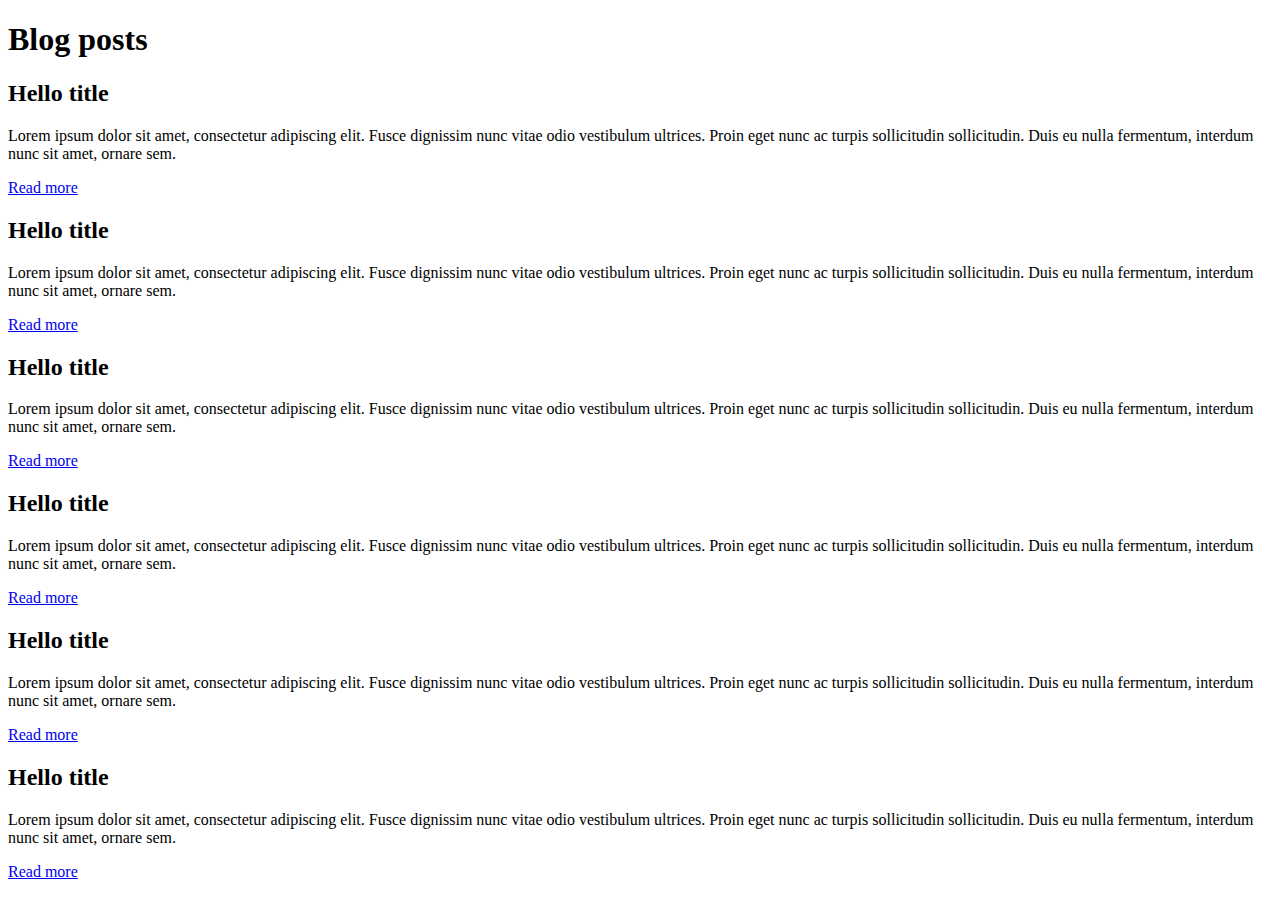
<file: finaali/Speedtest/1/index.html>
<!DOCTYPE html>
<html lang="en">
  <head>
    <meta charset="UTF-8" />
    <meta http-equiv="X-UA-Compatible" content="IE=edge" />
    <meta name="viewport" content="width=device-width, initial-scale=1.0" />
    <title>task 1</title>
  </head>
  <body>
    <h1>Blog posts</h1>
    <div class="boxes">
      <div class="box">
        <h2>Hello title</h2>
        <p>
          Lorem ipsum dolor sit amet, consectetur adipiscing elit. Fusce
          dignissim nunc vitae odio vestibulum ultrices. Proin eget nunc ac
          turpis sollicitudin sollicitudin. Duis eu nulla fermentum, interdum
          nunc sit amet, ornare sem.
        </p>
        <a href="#">Read more</a>
      </div>
      <div class="box">
        <h2>Hello title</h2>
        <p>
          Lorem ipsum dolor sit amet, consectetur adipiscing elit. Fusce
          dignissim nunc vitae odio vestibulum ultrices. Proin eget nunc ac
          turpis sollicitudin sollicitudin. Duis eu nulla fermentum, interdum
          nunc sit amet, ornare sem.
        </p>
        <a href="#">Read more</a>
      </div>
      <div class="box">
        <h2>Hello title</h2>
        <p>
          Lorem ipsum dolor sit amet, consectetur adipiscing elit. Fusce
          dignissim nunc vitae odio vestibulum ultrices. Proin eget nunc ac
          turpis sollicitudin sollicitudin. Duis eu nulla fermentum, interdum
          nunc sit amet, ornare sem.
        </p>
        <a href="#">Read more</a>
      </div>
      <div class="box">
        <h2>Hello title</h2>
        <p>
          Lorem ipsum dolor sit amet, consectetur adipiscing elit. Fusce
          dignissim nunc vitae odio vestibulum ultrices. Proin eget nunc ac
          turpis sollicitudin sollicitudin. Duis eu nulla fermentum, interdum
          nunc sit amet, ornare sem.
        </p>
        <a href="#">Read more</a>
      </div>
      <div class="box">
        <h2>Hello title</h2>
        <p>
          Lorem ipsum dolor sit amet, consectetur adipiscing elit. Fusce
          dignissim nunc vitae odio vestibulum ultrices. Proin eget nunc ac
          turpis sollicitudin sollicitudin. Duis eu nulla fermentum, interdum
          nunc sit amet, ornare sem.
        </p>
        <a href="#">Read more</a>
      </div>
      <div class="box">
        <h2>Hello title</h2>
        <p>
          Lorem ipsum dolor sit amet, consectetur adipiscing elit. Fusce
          dignissim nunc vitae odio vestibulum ultrices. Proin eget nunc ac
          turpis sollicitudin sollicitudin. Duis eu nulla fermentum, interdum
          nunc sit amet, ornare sem.
        </p>
        <a href="#">Read more</a>
      </div>
    </div>
  </body>
</html>
</file>
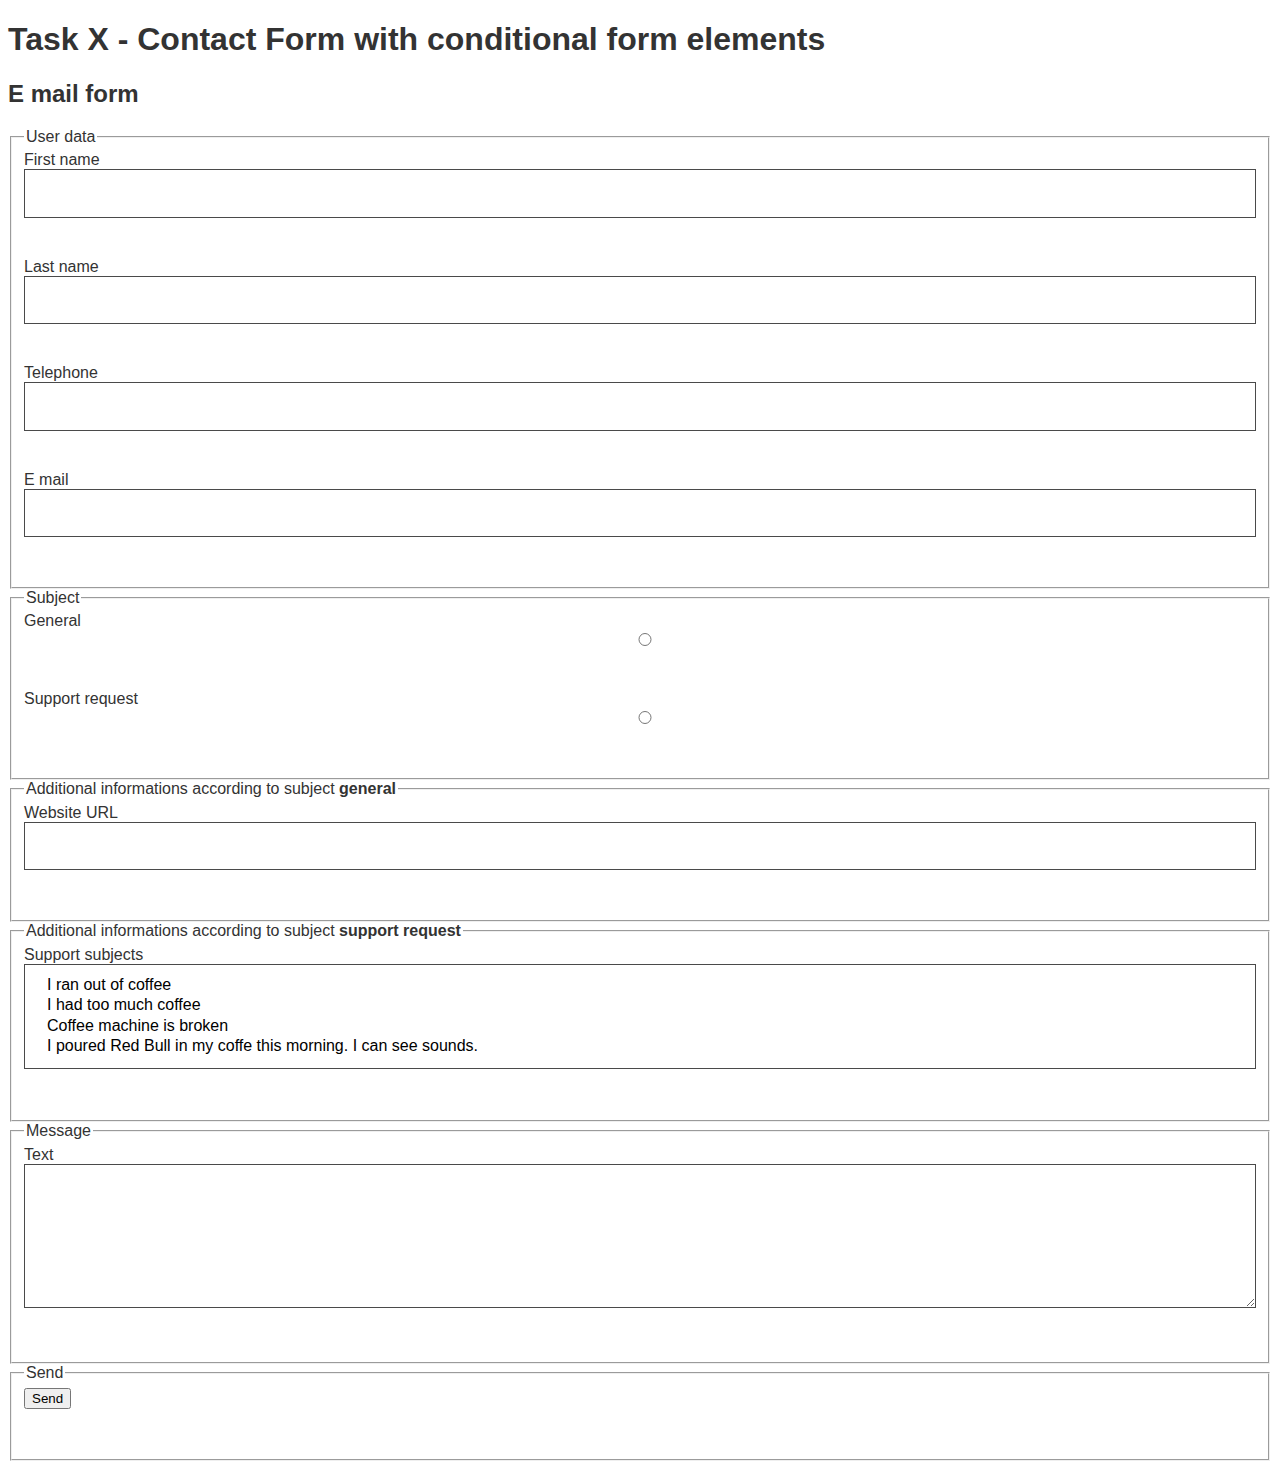
<file: finaali/Speedtest/2/index.html>
<!DOCTYPE html>
<html lang="en">
  <head>
    <meta charset="utf-8" />
    <title>task 2</title>
    <meta name="viewport" content="width=device-width, initial-scale=1" />
    <link href="style.css" rel="stylesheet" />
  </head>

  <body>
    <h1>Task X - Contact Form with conditional form elements</h1>

    <form enctype="multipart/form-data" name="field" class="form" method="post">
      <section class="form__section">
        <h2 class="form__heading">E mail form</h2>

        <fieldset class="form__fieldset">
          <legend class="form__legend">User data</legend>
          <div class="form__fieldwrap form__fieldwrap--input">
            <label for="field_firstname" class="form__label">First name</label>
            <input
              class="form__input"
              id="field_firstname"
              type="text"
              name="firstname"
            />
          </div>
          <div class="form__fieldwrap form__fieldwrap--input">
            <label for="field_lastname" class="form__label">Last name</label>
            <input
              required
              class="form__input"
              id="field_lastname"
              type="text"
              name="lastname"
            />
          </div>
          <div class="form__fieldwrap form__fieldwrap--input">
            <label for="field_telephone" class="form__label">Telephone</label>
            <input
              pattern="^(\+\d{1,4}|0+\d{1,5}|\(\d{1,5})[\d\s\/\(\)-]*\d+$"
              class="form__input"
              id="field_telephone"
              type="tel"
              name="telephone"
            />
          </div>
          <div class="form__fieldwrap form__fieldwrap--input">
            <label for="field_e_mail" class="form__label">E mail</label>
            <input
              required="required"
              pattern="[a-z0-9._%+-]+@[a-z0-9.-]+\.[a-z]{2,15}$"
              class="form__input"
              id="field_e_mail"
              type="email"
              name="e_mail"
            />
          </div>
        </fieldset>

        <fieldset class="form__fieldset">
          <legend class="form__legend">Subject</legend>
          <div class="form__fieldwrap form__fieldwrap--radio">
            <label for="field_general" class="form__label">General</label>
            <input
              class="form__input"
              id="field_general"
              type="radio"
              name="subject"
              value="General"
            />
          </div>
          <div class="form__fieldwrap form__fieldwrap--radio">
            <label for="field_support_request" class="form__label"
              >Support request</label
            >
            <input
              required
              class="form__input"
              id="field_support_request"
              type="radio"
              name="subject"
              value="Support request"
            />
          </div>
        </fieldset>

        <fieldset class="form__fieldset">
          <legend class="form__legend">
            Additional informations according to subject
            <strong>general</strong>
          </legend>
          <div class="form__fieldwrap form__fieldwrap--input">
            <label for="field_website" class="form__label">Website URL</label>
            <input
              required
              class="form__input"
              id="field_website"
              type="url"
              name="lastname"
            />
          </div>
        </fieldset>

        <fieldset class="form__fieldset">
          <legend class="form__legend">
            Additional informations according to subject
            <strong>support request</strong>
          </legend>
          <div class="form__fieldwrap form__fieldwrap--multiselect">
            <label for="field_support_subject" class="form__label"
              >Support subjects</label
            >
            <select
              class="form__input form__input--multiselect"
              id="field_support_subject"
              multiple="multiple"
              name="support_subject"
            >
              <option value="nocoffee">I ran out of coffee</option>
              <option value="toomuchcoffee">I had too much coffee</option>
              <option value="brokencoffeemachine">
                Coffee machine is broken
              </option>
              <option value="cofferedbull">
                I poured Red Bull in my coffe this morning. I can see sounds.
              </option>
            </select>
          </div>
        </fieldset>

        <fieldset class="form__fieldset">
          <legend class="form__legend visuallyhidden">Message</legend>
          <div class="form__fieldwrap form__fieldwrap--textarea">
            <label for="field_message" class="form__label">Text</label>
            <textarea
              required
              rows="5"
              cols="20"
              class="form__input form__input--textarea"
              id="field_message"
              name="text"
            ></textarea>
          </div>
        </fieldset>

        <fieldset class="form__fieldset">
          <legend class="form__legend">Send</legend>
          <div class="form__fieldwrap form__fieldwrap--submit">
            <button class="button button--submit" type="submit" name="submit">
              Send
            </button>
          </div>
        </fieldset>
      </section>
    </form>
  </body>
</html>
</file>
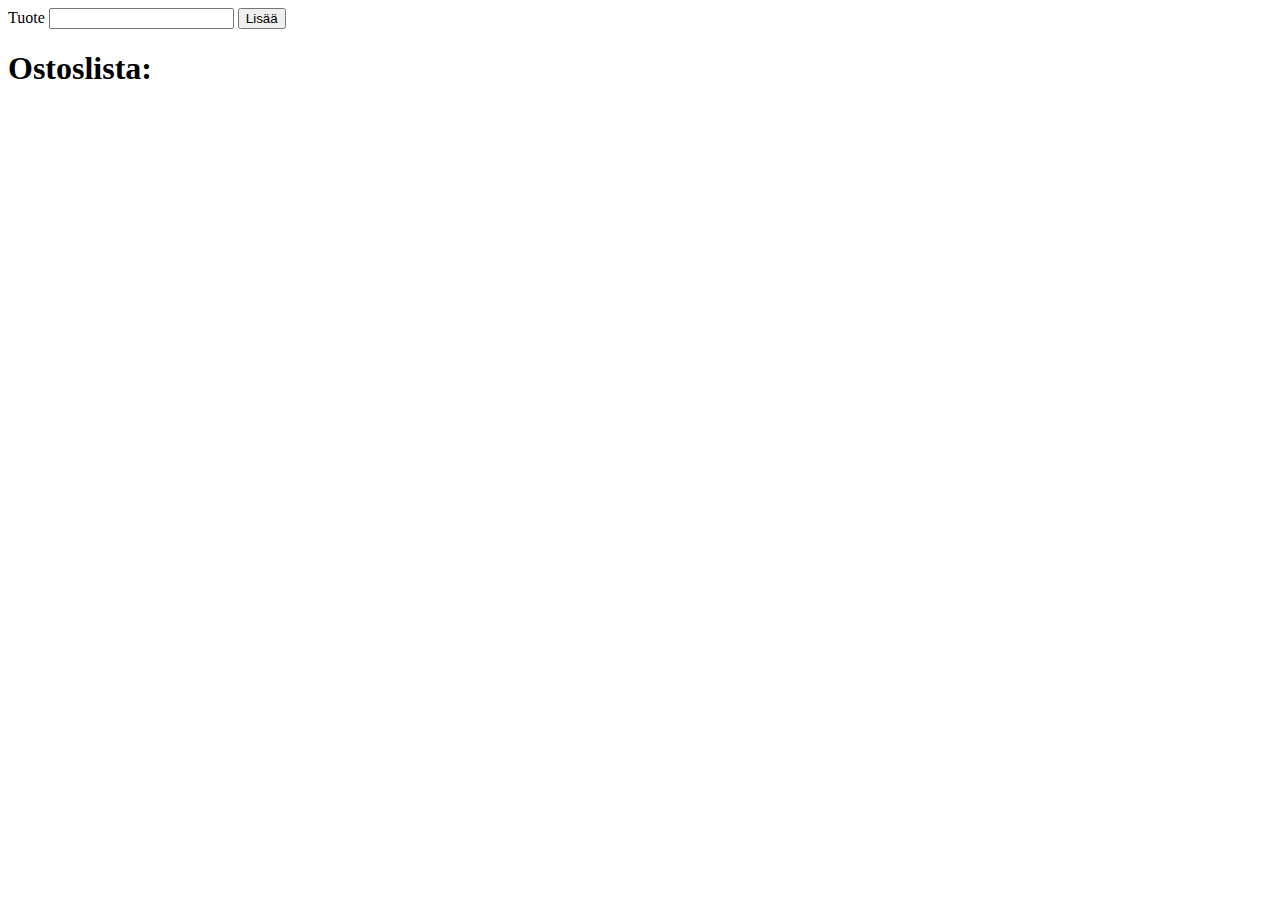
<file: finaali/Speedtest/6/index.html>
<!DOCTYPE html>
<html lang="en">
  <head>
    <meta charset="UTF-8" />
    <meta http-equiv="X-UA-Compatible" content="IE=edge" />
    <meta name="viewport" content="width=device-width, initial-scale=1.0" />
    <title>task 6</title>
  </head>
  <body>
    <label for="item">Tuote</label>
    <input type="text" id="item" />
    <input type="submit" value="Lisää" />

    <h1>Ostoslista:</h1>
    <script src="script.js"></script>
  </body>
</html>
</file>
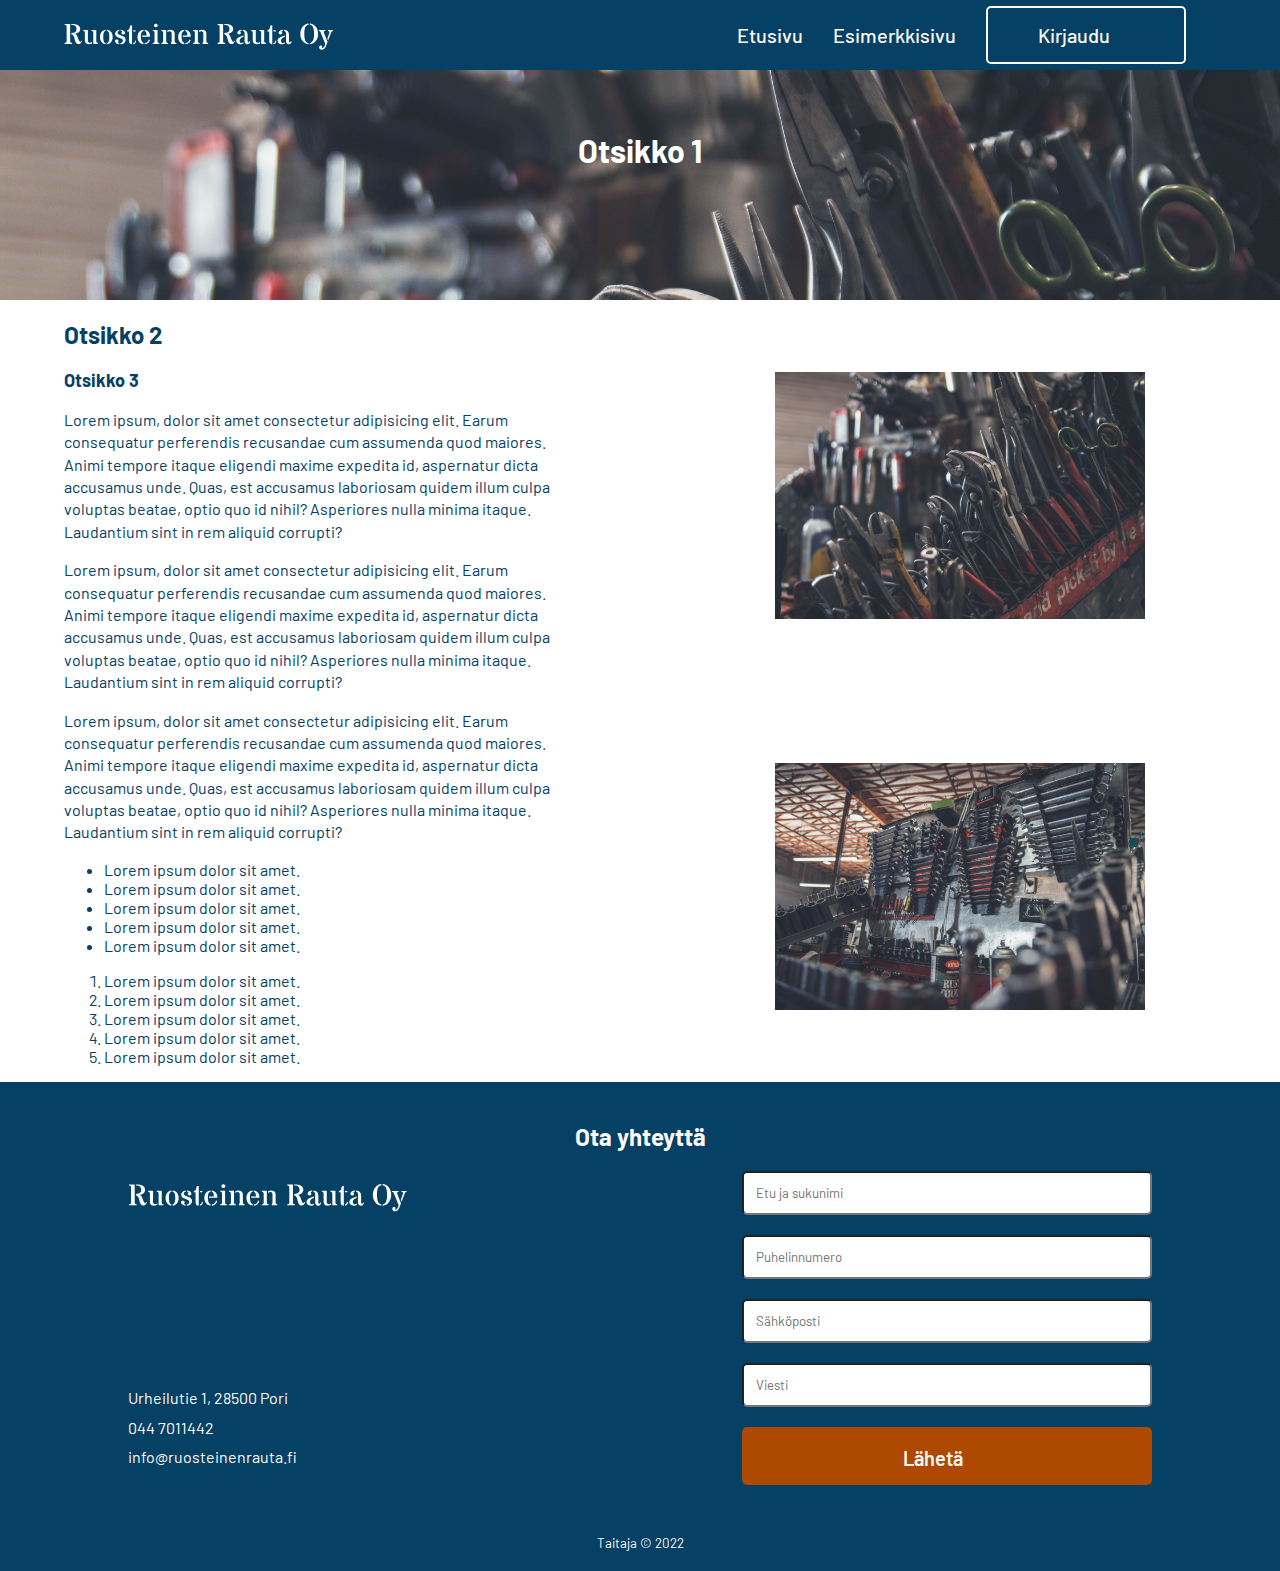
<file: semifinaali/semifinaali/template.html>
<!DOCTYPE html>
<html lang="fi">
  <head>
    <link rel="preconnect" href="https://fonts.googleapis.com" />
    <link rel="preconnect" href="https://fonts.gstatic.com" crossorigin />
    <link
      href="https://fonts.googleapis.com/css2?family=Barlow:ital,wght@0,100;0,200;0,300;0,400;0,500;0,600;0,700;0,800;0,900;1,100;1,200;1,300;1,400;1,500;1,600;1,700;1,800;1,900&display=swap"
      rel="stylesheet"
    />
    <link
      href="https://fonts.googleapis.com/icon?family=Material+Icons"
      rel="stylesheet"
    />
    <link rel="stylesheet" type="text/css" href="style/main.css" />
    <link rel="stylesheet" type="text/css" href="style/header.css" />
    <link rel="stylesheet" type="text/css" href="style/hero.css" />
    <link rel="stylesheet" type="text/css" href="style/footer.css" />
    <link rel="stylesheet" type="text/css" href="style/sections.css" />
    <link rel="stylesheet" type="text/css" href="style/services.css" />
    <link rel="stylesheet" type="text/css" href="style/references.css" />
    <link rel="stylesheet" type="text/css" href="style/login.css" />
    <link rel="stylesheet" type="text/css" href="style/template.css" />

    <meta name="viewport" content="width=device-width, initial-scale=1.0" />

    <title>Ruosteinen Rauta</title>
  </head>
  <body>
    <header>
      <div class="inner-header">
        <div class="logo-container">
          <img src="assets/img/logo/logo-light.svg" alt="logo" />
        </div>
        <input class="checkbox" type="checkbox" />
        <div class="hamburger-lines">
          <span class="line line1"></span>
          <span class="line line2"></span>
          <span class="line line3"></span>
        </div>
        <nav>
          <a href="index.html">Etusivu</a>
          <a href="template.html">Esimerkkisivu</a>
          <a href="#" class="button button--header"
            >Kirjaudu <span class="material-icons md-24">navigate_next</span></a
          >
        </nav>
      </div>
    </header>
    <div class="theme-image"><h1>Otsikko 1</h1></div>
    <main>
      <section>
        <div class="container text-container">
          <h2>Otsikko 2</h2>
          <h3>Otsikko 3</h3>
          <p>
            Lorem ipsum, dolor sit amet consectetur adipisicing elit. Earum
            consequatur perferendis recusandae cum assumenda quod maiores. Animi
            tempore itaque eligendi maxime expedita id, aspernatur dicta
            accusamus unde. Quas, est accusamus laboriosam quidem illum culpa
            voluptas beatae, optio quo id nihil? Asperiores nulla minima itaque.
            Laudantium sint in rem aliquid corrupti?
          </p>
          <p>
            Lorem ipsum, dolor sit amet consectetur adipisicing elit. Earum
            consequatur perferendis recusandae cum assumenda quod maiores. Animi
            tempore itaque eligendi maxime expedita id, aspernatur dicta
            accusamus unde. Quas, est accusamus laboriosam quidem illum culpa
            voluptas beatae, optio quo id nihil? Asperiores nulla minima itaque.
            Laudantium sint in rem aliquid corrupti?
          </p>
          <p>
            Lorem ipsum, dolor sit amet consectetur adipisicing elit. Earum
            consequatur perferendis recusandae cum assumenda quod maiores. Animi
            tempore itaque eligendi maxime expedita id, aspernatur dicta
            accusamus unde. Quas, est accusamus laboriosam quidem illum culpa
            voluptas beatae, optio quo id nihil? Asperiores nulla minima itaque.
            Laudantium sint in rem aliquid corrupti?
          </p>
          <ul>
            <li>Lorem ipsum dolor sit amet.</li>
            <li>Lorem ipsum dolor sit amet.</li>
            <li>Lorem ipsum dolor sit amet.</li>
            <li>Lorem ipsum dolor sit amet.</li>
            <li>Lorem ipsum dolor sit amet.</li>
          </ul>
          <ol>
            <li>Lorem ipsum dolor sit amet.</li>
            <li>Lorem ipsum dolor sit amet.</li>
            <li>Lorem ipsum dolor sit amet.</li>
            <li>Lorem ipsum dolor sit amet.</li>
            <li>Lorem ipsum dolor sit amet.</li>
          </ol>
        </div>
        <div class="container picture-container">
          <img src="assets/img/unsplash/pic1.jpg" alt="image" />
          <img src="assets/img/unsplash/pic2.jpg" alt="image" />
        </div>
      </section>
    </main>
    <footer>
      <div class="inner-container">
        <h2>Ota yhteyttä</h2>
        <div class="content-container">
          <div class="container info-container">
            <div class="logo-container">
              <img src="assets/img/logo/logo-light.svg" alt="logo" />
            </div>
            <div class="text-container">
              <p>Urheilutie 1, 28500 Pori</p>
              <p>044 7011442</p>
              <p>info@ruosteinenrauta.fi</p>
            </div>
          </div>
          <div class="container form-container">
            <form action="#">
              <input type="text" placeholder="Etu ja sukunimi" />
              <input type="text" placeholder="Puhelinnumero" />
              <input type="text" placeholder="Sähköposti" />
              <input type="text" placeholder="Viesti" />
              <button class="button button--primary">
                Lähetä
                <span class="material-icons md-18">navigate_next</span>
              </button>
            </form>
          </div>
        </div>
        <div class="copyright-container">
          <small>Taitaja © 2022</small>
        </div>
      </div>
    </footer>
  </body>
</html>
</file>
<file: finaali/Speedtest/2/style.css>
body {
    font-family: "Arial";
    color: #333333;
}

.form__fieldwrap {
    margin-bottom: 40px;
}

.form__input {
    box-sizing: border-box;
    width: 100%;
    border: 1px solid #4a4a4a;
    background-color: transparent;
    font-weight: 400;
    font-size: 1em;
    line-height: 1.5em;
    border-radius: 0;
    padding-top: .7em;
    padding-bottom: .7em;
    padding-left: 20px;
    padding-right: 20px;
    font-family: inherit;
    outline: none;
}

.form__input:focus {
    outline: 3px solid #000000;
}
</file>
<file: semifinaali/semifinaali/style/main.css>
html {
  scroll-behavior: smooth;
}

body,
head {
  margin: 0;
  padding: 0;
}

* {
  font-family: "Barlow", sans-serif;
  color: #054065;
  box-sizing: border-box;
}

p {
  font-size: 16px;
  font-weight: normal;
  line-height: 1.4;
}

h1 {
  font-size: 32px;
  font-weight: bold;
}

h2 {
  font-size: 24px;
  font-weight: bold;
}

h3 {
  font-size: 18px;
  font-weight: bold;
}

h4 {
  font-size: 16px;
  font-weight: bold;
}

.link {
  color: #ad4900;
  text-decoration: none;
}

.link:hover {
  text-decoration: underline;
}

.hero {
  font-size: 56px;
  font-weight: bold;
  margin: 0;
}
.container {
  max-width: 1200px;
}

input[type="text"],
input[type="password"] {
  border-radius: 5px;
  padding: 12px;
  margin-bottom: 20px;
}

.button {
  padding: 15px 50px;
  font-size: 20px;
  font-weight: 600;
  position: relative;
  border-radius: 5px;
}

.button.button--secondary {
  border: 2px #054065 solid;
  transition: background-color 0.2s linear;
}

.button.button--secondary:hover {
  background-color: #086ba8;
  color: #fff9f5;
}

.button.button--primary {
  background-color: #ad4900;
  border: none;
  color: #fff9f5;
  text-decoration: none;
  transition: background-color 0.2s linear;
}

.button.button--primary span {
  color: transparent;
}

.button.button--primary:hover {
  background-color: #8f2b00;
}
.button.button--primary:hover span {
  color: white;
}

.button.button--header {
  border: 2px #fff9f5 solid;
  transition: background-color 0.2s linear;
}

.button.button--header:hover {
  background-color: #fff9f5;
  color: #054065;
}
</file>
<file: semifinaali/semifinaali/style/header.css>
header {
  width: 100%;
  background-color: #054065;
  position: fixed;
  z-index: 1;
}

header .inner-header {
  width: 90%;
  margin-left: auto;
  margin-right: auto;
  display: flex;
  flex-direction: row;
  height: 70px;
  z-index: 10;
}

header .inner-header .logo-container {
  display: flex;
  margin: auto 0px;
}

header .inner-header .logo-container img {
  margin-left: -10px;
  max-width: 100%;
}

header .inner-header .checkbox {
  position: absolute;
  display: block;
  height: 32px;
  width: 32px;
  top: 22px;
  right: 5%;
  z-index: 5;
  opacity: 0;
  cursor: pointer;
}

header .inner-header .hamburger-lines {
  display: block;
  height: 26px;
  width: 32px;
  position: absolute;
  top: 22px;
  right: 5%;
  z-index: 2;
  display: flex;
  flex-direction: column;
  justify-content: space-between;
}

header .inner-header .hamburger-lines .line {
  display: block;
  height: 4px;
  width: 100%;
  border-radius: 10px;
  background: #fff9f5;
}

header .inner-header .hamburger-lines .line.line1 {
  transform-origin: 0% 0%;
  transition: transform 0.2s ease-in-out;
}

header .inner-header .hamburger-lines .line.line2 {
  transition: transform 0.1s ease-in-out;
}

header .inner-header .hamburger-lines .line.line3 {
  transform-origin: 0% 100%;
  transition: transform 0.2s ease-in-out;
}

header .inner-header input[type="checkbox"]:checked ~ nav {
  display: block;
  position: absolute;
  top: 70px;
  left: 0;
  background-color: #054065;
  width: 100%;
  z-index: 10;
  padding-top: 0px;
  padding-bottom: 30px;
}

header .inner-header input[type="checkbox"]:checked ~ nav a {
  margin-left: 5%;
  margin-top: 15px;
}

header .inner-header input[type="checkbox"]:checked ~ nav .button {
  margin-top: 40px;
  border: unset;
  transition: unset;
  padding: unset;
}

header .inner-header input[type="checkbox"]:checked ~ nav .button:hover {
  background-color: unset;
  color: #fff9f5;
}

header .inner-header input[type="checkbox"]:checked ~ nav .button:hover::after {
  content: "";
}

header .inner-header input[type="checkbox"]:checked ~ .hamburger-lines .line1 {
  transform: rotate(45deg);
}

header .inner-header input[type="checkbox"]:checked ~ .hamburger-lines .line2 {
  transform: scaleY(0);
}

header .inner-header input[type="checkbox"]:checked ~ .hamburger-lines .line3 {
  transform: rotate(-45deg);
}

header .inner-header nav {
  margin-left: auto;
  display: flex;
  flex-direction: row;
  align-items: center;
}

header .inner-header nav a {
  display: flex;
  text-decoration: none;
  font-size: 20px;
  margin-right: 30px;
  font-weight: 500;
  color: #fff9f5;
}

@media screen and (max-width: 768px) {
  header .inner-header nav {
    display: none;
  }
}

@media (min-width: 768px) {
  header .inner-header .checkbox {
    display: none;
  }
  header .inner-header .hamburger-lines {
    display: none;
  }
}
</file>
<file: semifinaali/semifinaali/style/hero.css>
.hero-container {
  position: relative;
  display: flex;
  flex-direction: column;
  justify-content: center;
  text-align: center;
  height: 600px;
  width: 100%;
  align-items: center;
}

.hero-container video,
.hero-container img {
  width: 100%;
  height: 600px;
  object-fit: cover;
  object-fit: cover;
  position: fixed;
  z-index: -1;
}

.hero-container .content {
  position: absolute;
  width: 90%;
}

.hero-container .content h1 {
  color: #fff9f5;
}

.hero-container .content a {
  display: inline-block;
  margin-top: 50px;
  margin-left: auto;
  margin-right: auto;
}

@media screen and (max-width: 768px) {
  .hero-container .content h1 {
    font-size: 32px;
  }
}
</file>
<file: semifinaali/semifinaali/style/footer.css>
footer {
  background-color: #054065;
}

footer .inner-container {
  padding-top: 20px;
  width: 80%;
  margin-left: auto;
  margin-right: auto;
}

footer .inner-container h2 {
  text-align: center;
  color: #FFF9F5;
}

footer .inner-container .content-container {
  display: flex;
  flex-direction: row;
  justify-content: space-between;
}

footer .inner-container .content-container .container {
  width: 40%;
}

footer .inner-container .content-container .container.info-container {
  display: flex;
  flex-direction: column;
}

footer .inner-container .content-container .container.info-container .logo-container {
  margin-left: -10px;
}

footer .inner-container .content-container .container.info-container .text-container {
  margin-top: auto;
  margin-bottom: 16px;
}

footer .inner-container .content-container .container.info-container .text-container p {
  padding: 0;
  margin: 7px 0 0 0;
  color: #FFF9F5;
}

footer .inner-container .content-container .container.form-container form {
  display: flex;
  flex-direction: column;
}

@media screen and (max-width: 768px) {
  footer .inner-container .content-container {
    flex-direction: column-reverse;
  }
  footer .inner-container .content-container .container {
    width: 100%;
  }
  footer .inner-container .content-container .container.info-container .logo-container {
    margin: 20px auto;
  }
}

footer .inner-container .copyright-container {
  display: flex;
  justify-content: center;
  width: 100%;
  margin-top: 50px;
  padding-bottom: 20px;
}

footer .inner-container .copyright-container small {
  color: #FFF9F5;
}
</file>
<file: semifinaali/semifinaali/style/sections.css>
section {
  display: flex;
  flex-direction: row;
  justify-content: space-around;
  width: 100%;
  margin: 0px auto;
  background-color: white;
}

section.reversed {
  flex-direction: row-reverse;
}

section .container {
  width: 40%;
}

section .container.picture-container {
  display: flex;
  flex-direction: column;
}

section .container.picture-container img {
  margin: auto;
  width: 80%;
  height: auto;
  padding: 20px;
}

@media screen and (max-width: 768px) {
  section {
    flex-direction: column;
    padding: 8px;
  }
  section.reversed {
    flex-direction: column;
  }
  section .container {
    width: 100%;
  }
  section .container.picture-container img {
    width: 100%;
  }
}
</file>
<file: semifinaali/semifinaali/style/services.css>
.services {
  display: flex;
  flex-direction: column;
  background-color: #fff9f5;
  padding-bottom: 50px;
}

.services h2 {
  text-align: center;
  padding: 20px;
}
.services ul {
  padding-left: 25px;
}

.services .row {
  display: flex;
  flex-direction: row;
  justify-content: space-around;
  width: 80%;
  margin-left: auto;
  margin-right: auto;
}

.services .row .column {
  width: 20%;
  background-color: #fff;
  padding: 20px;
  position: relative;
}

.services .row .column .checkbox {
  display: none;
  position: absolute;
  right: 15px;
  top: 14px;
  width: 32px;
  height: 32px;
  z-index: 5;
  opacity: 0;
  cursor: pointer;
  margin: 0;
}

.services .row .column .open {
  display: none;
  position: absolute;
  right: 15px;
  top: 14px;
  z-index: 2;
  transform-origin: 50% 50%;
  transition: transform 0.2s ease-in-out;
}

.services .row .column input[type="checkbox"]:checked ~ .open {
  transform: rotate(180deg);
}

.services .row .column input[type="checkbox"]:checked ~ .content {
  height: unset;
}

.services .row .column .content {
  transition: height 1s ease-in-out;
}

.services .row .column .content h3 {
  margin: 0;
  padding: 0;
}

@media screen and (max-width: 768px) {
  .services .row {
    flex-direction: column;
    width: 90%;
  }
  .services .row .column {
    width: 100%;
    padding: unset;
    margin-bottom: 10px;
  }
  .services .row .column .checkbox {
    display: block;
  }
  .services .row .column .open {
    display: block;
  }
  .services .row .column .content {
    padding: 20px;
    height: 60px;
    overflow: hidden;
  }
}
</file>
<file: semifinaali/semifinaali/style/references.css>
.references {
  width: 100vw;
  overflow: hidden;
  position: relative;
  border-top: 1px solid #fff9f5;
}

.references .buttons {
  position: absolute;
  bottom: 20px;
  left: calc(50% - 20px * 1.5);
  z-index: 10;
}

.references .buttons a {
  display: inline-block;
  width: 20px;
  height: 20px;
  background-color: #054065;
  font-weight: bold;
  border-radius: 50%;
}

.references .slides {
  display: flex;
  overflow-x: auto;
  scroll-snap-type: x mandatory;
  scroll-behavior: smooth;
  -webkit-overflow-scrolling: touch;
}

.references .slides .slide {
  display: flex;
  flex-shrink: 0;
  scroll-snap-align: start;
  width: 100vw;
  margin-right: 50px;
  position: relative;
}

.references .slides .slide .img-container {
  display: flex;
  width: 50%;
}

.references .slides .slide .img-container img {
  width: 100%;
  height: auto;
  object-fit: cover;
}

.references .slides .slide .content-container {
  width: 50%;
  display: flex;
  flex-direction: column;
  padding: 25px;
}

.references .slides div:last-child {
  margin-right: 0;
}

@media screen and (max-width: 768px) {
  .references .buttons {
    display: none;
  }
  .references .slides .slide {
    display: flex;
    flex-direction: column-reverse;
  }
  .references .slides .slide .img-container {
    width: 100%;
  }
  .references .slides .slide .content-container {
    width: 100%;
  }
}
</file>
<file: semifinaali/semifinaali/style/login.css>
.login-page {
  display: flex;
  background-image: url("../assets/img/unsplash/hero-1.jpg");
  background-repeat: no-repeat;
  background-size: cover;
  height: 70vh;
}

.login-page .login-container {
  display: flex;
  flex-direction: column;
  text-align: center;
  margin: auto;
  width: 40%;
  max-width: 600px;
  background-color: #054065;
  padding: 40px;
  border-radius: 20px;
}

.login-page .login-container h1 {
  color: #FFF9F5;
  margin: 0;
  margin-bottom: 20px;
}

.login-page .login-container .login-form {
  display: flex;
  flex-direction: column;
  width: 100%;
}
</file>
<file: semifinaali/semifinaali/style/template.css>
.theme-image {
  background: url("../assets/img/unsplash/pic1.jpg") fixed no-repeat center
    center/cover;
  height: 300px;
  display: flex;
  justify-content: center;
  align-items: center;
}
.theme-image h1 {
  color: white;
}
</file>
